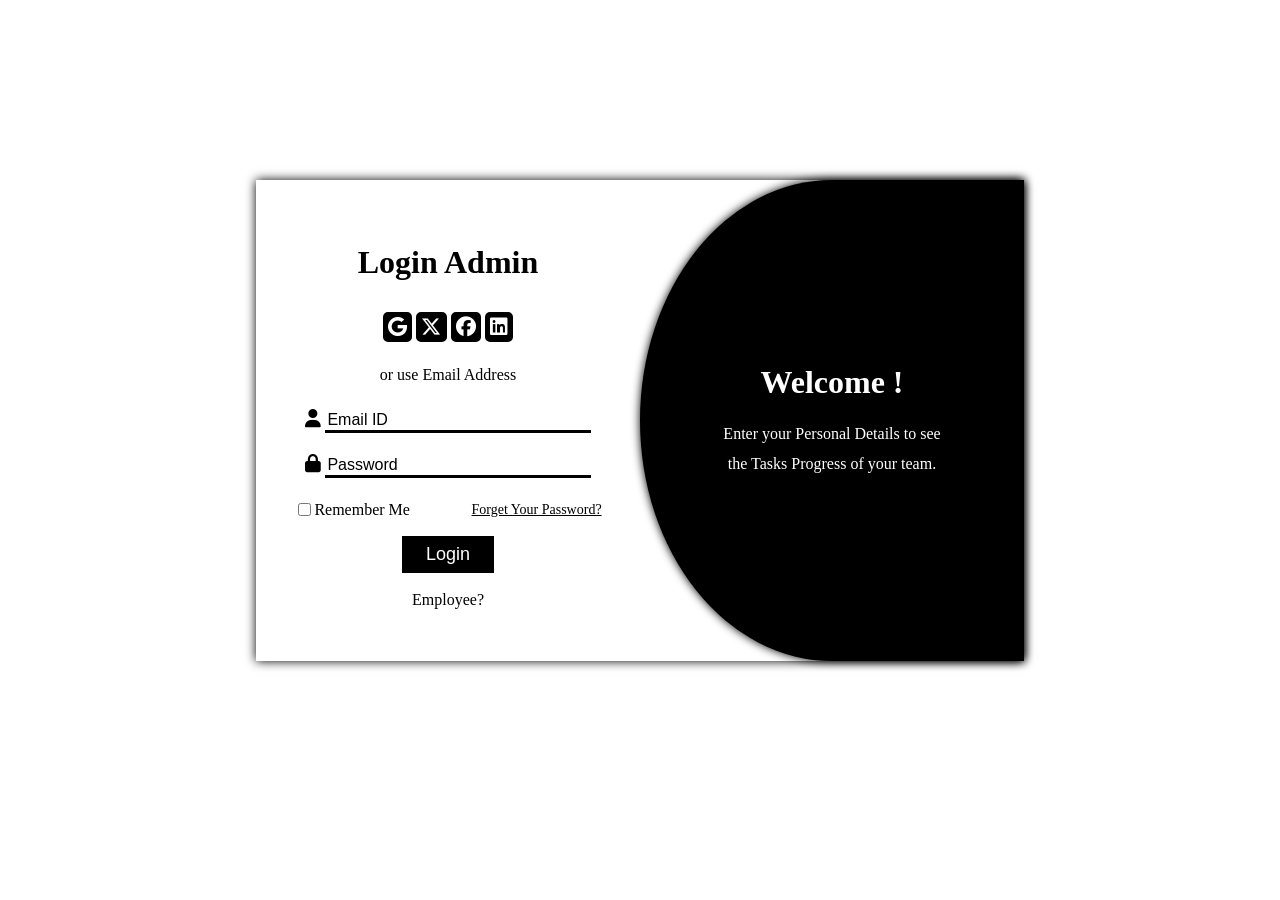
<file: index.html>
<!DOCTYPE html>
<html lang="en">
<head>
    <meta charset="UTF-8">
    <meta name="viewport" content="width=device-width, initial-scale=1.0">
    <title>Todoist</title>
    <link rel="stylesheet" href="style.css">
    <link rel="stylesheet" href="https://cdnjs.cloudflare.com/ajax/libs/font-awesome/6.6.0/css/all.min.css"/>
</head>
<body>
    <div class="login-signup2" id="loginsignup2">
        <div class="align" id="colorchange">
            
            
            <div class="login">
                <form id="">
                <h1>Login Admin</h1>
                <a href=""><i class="fa-brands fa-google"></i></a>
                <a href=""><i class="fa-brands fa-x-twitter"></i></a>
                <a href=""><i class="fa-brands fa-facebook"></i></a>
                <a href=""><i class="fa-brands fa-linkedin"></i></a><br>
                or use Email Address <br>
                
                <i class="fa-solid fa-user"></i>
                <input type="email" name="email" id="emailid" placeholder="Email ID">  <br>
                <i class="fa-solid fa-lock"></i>
                <input type="password" name="password" id="passwordid" placeholder="Password"> <br>
                <span><span><input type="checkbox" name="" id="">Remember Me </span><a href="" id="forget">Forget Your Password?</a></span>
                
                <input type="button" value="Login" onclick="admin()">
                <div id="invalid"></div>
                <p onclick="move()" id="create">Employee?</p>
                
                </form>
                
            </div>


            <div class="cover" id="coverid">
                <div class="coveralign">
                    <h1 id="head">Welcome !</h1>
                    <p id="para">Enter your Personal Details to see the Tasks Progress of your team.</p>
                    
                </div>
            </div>


            
            <div class="signup">
                <h1>Login Employees</h1>
                <a href=""><i class="fa-brands fa-google"></i></a>
                <a href=""><i class="fa-brands fa-x-twitter"></i></a>
                <a href=""><i class="fa-brands fa-facebook"></i></a>
                <a href=""><i class="fa-brands fa-linkedin"></i></a> <br>
                or Enter Your Details <br>
               
            
                <i class="fa-solid fa-user"></i>
                <input type="email" name="email" id="emailidemp" placeholder="Email ID">  <br>
                <i class="fa-solid fa-lock"></i>
                <input type="password" name="password" id="passwordidemp" placeholder="Password"> <br>
                
                <input type="button" value="Sign Up" onclick="emp()">
                <div id="invalidemp"></div>
                <p onclick="moveback()" id="already">Admin?</p>
            </div>

        </div>
    </div>


    <script src="script.js"></script>
</body>
</html>
</file>
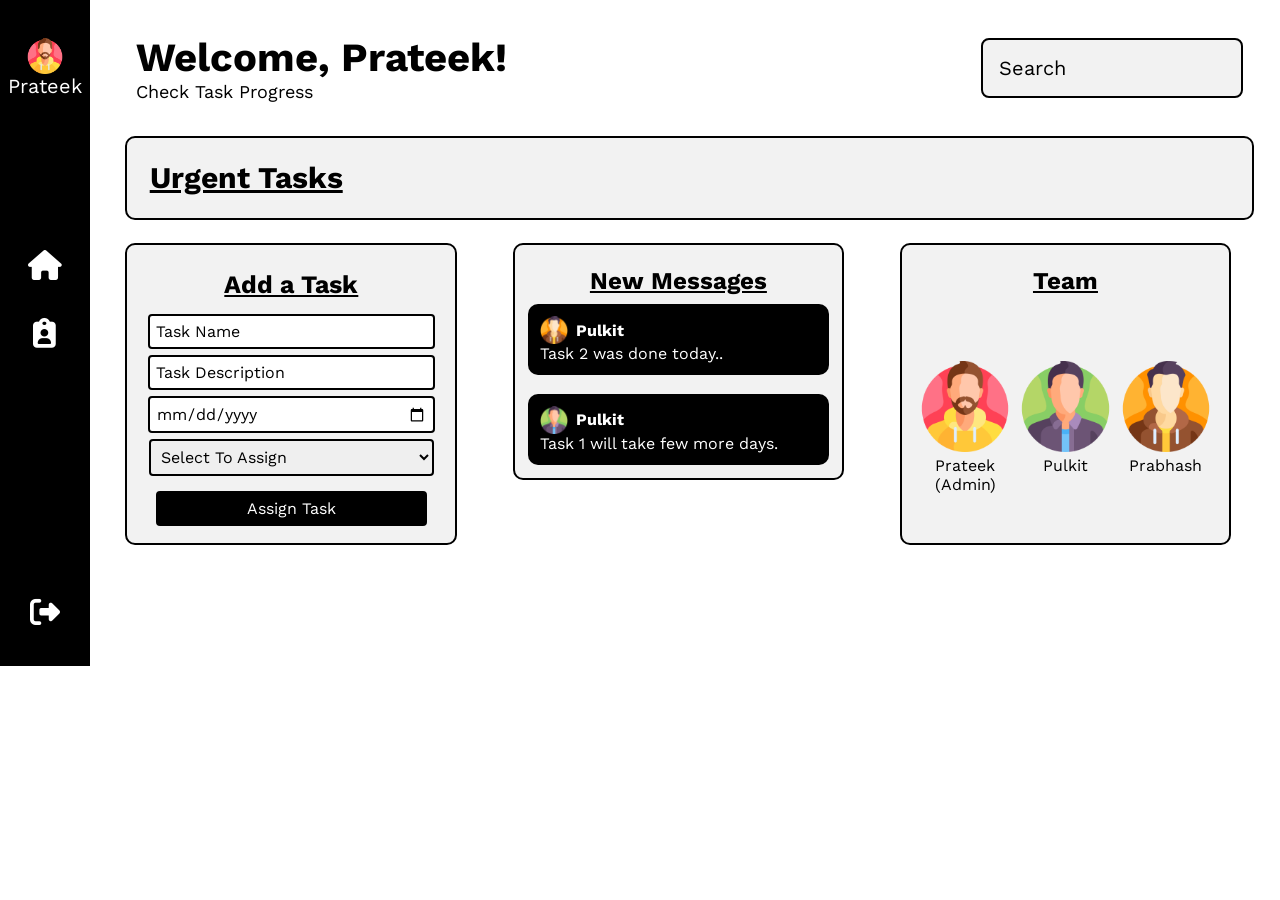
<file: admin.html>
<!DOCTYPE html>
<html lang="en">
<head>
    <meta charset="UTF-8">
    <meta name="viewport" content="width=device-width, initial-scale=1.0">
    <title>Todoist</title>
    <link rel="stylesheet" href="admin.css">
    <link rel="stylesheet" href="https://cdnjs.cloudflare.com/ajax/libs/font-awesome/6.6.0/css/all.min.css"/>
    <link rel="preconnect" href="https://fonts.googleapis.com">
<link rel="preconnect" href="https://fonts.gstatic.com" crossorigin>
<link href="https://fonts.googleapis.com/css2?family=Work+Sans:ital,wght@0,100..900;1,100..900&display=swap" rel="stylesheet">
</head>
<body>
    <div class="navbar">
        <img src="review1.png" alt=""> 
        <span>Prateek</span> <br> <br> <br> <br> <br> <br> <br> <br>

            <a href="admin.html"><i class="fa-solid fa-house"></i></a> <br>  <br>
            <a href=""><i class="fa-solid fa-clipboard-user"></a></i>
            <a href="index.html" id="logout"><i class="fa-solid fa-right-from-bracket" ></i></a>


    </div>
    <div class="dash"> 
        <div class="head">
            <div class="welcome">
                <span id="wel"><b>Welcome, Prateek!</b></span> <br>
                <span id="tag">Check Task Progress</span>
            </div> &ensp;&ensp;&ensp;&ensp;&ensp;&ensp;&ensp;&ensp;&ensp;&ensp;&ensp;&ensp;&ensp;&ensp;&ensp;&ensp;&ensp;&ensp;&ensp;&ensp;&ensp;&ensp;&ensp;
            <div class="search">
                <input type="search" name="" id="" placeholder="Search">
            </div>
        </div>

        <div class="task-assigned">
            <div class="align" id="align">
            <h2>Urgent Tasks</h2>
            <!-- <span class="tasks">Task-1 (Prabhash)<span id="date"><i class="fa-solid fa-circle-dot" style="color: #ff0000;"></i> Today</span></span> <hr>
            <span class="tasks">Task-2 <span id="date"><i class="fa-solid fa-circle-dot" style="color: #ff0000;"></i> 21 September</span></span> <hr>
            <span class="tasks">Task-3 <span id="date"><i class="fa-solid fa-circle-dot" style="color: #ff0000;"></i> 20 September</span></span> <hr> -->
        </div>
        </div>


        <div class="row">
            <div class="addtask">
                <h3>Add a Task</h3>
                
                <input type="text" name="" id="task-name" placeholder="Task Name"> <br>
                
                <input type="text" name="" id="task-desc" placeholder="Task Description"> <br>
                
                <input type="date" name="" id="task-date"> <br>
                
                <select name="" id="task-assign"><option value="select">Select To Assign</option><option value="emp1">Prabhash</option> <option value="emp2">Pulkit</option></select> <br>
               <input id="assign-task-btn" type="submit" value="Assign Task">
            </div>
            <div class="messages">
                <h2>New Messages</h2>
                <div class="mess">
                    <span id="dp"><img src="review4.png" alt="">&ensp;<h4> Pulkit</h4></span>
                    <p>Task 2 was done today..</p>
                </div>
                <br>
                <div class="mess">
                    <span id="dp"><img src="review3.png" alt="">&ensp;<h4> Pulkit</h4></span>
                    <p>Task 1 will take few more days.</p>
                </div>
                
                
            </div> 
 


            <div class="team">
                <h2>Team</h2> 
                <br> <br> <br>
                <div class="img">
                    <span><img src="review1.png" alt=""><br>Prateek (Admin)</span>
                    <span><img src="review3.png" alt=""> <br>Pulkit </span> <br>
                    <span><img src="review4.png" alt=""> <br>Prabhash</span>
                </div>
            </div>
        </div>
    </div>
    <script src="script.js"></script>
</body>
</html>
</file>
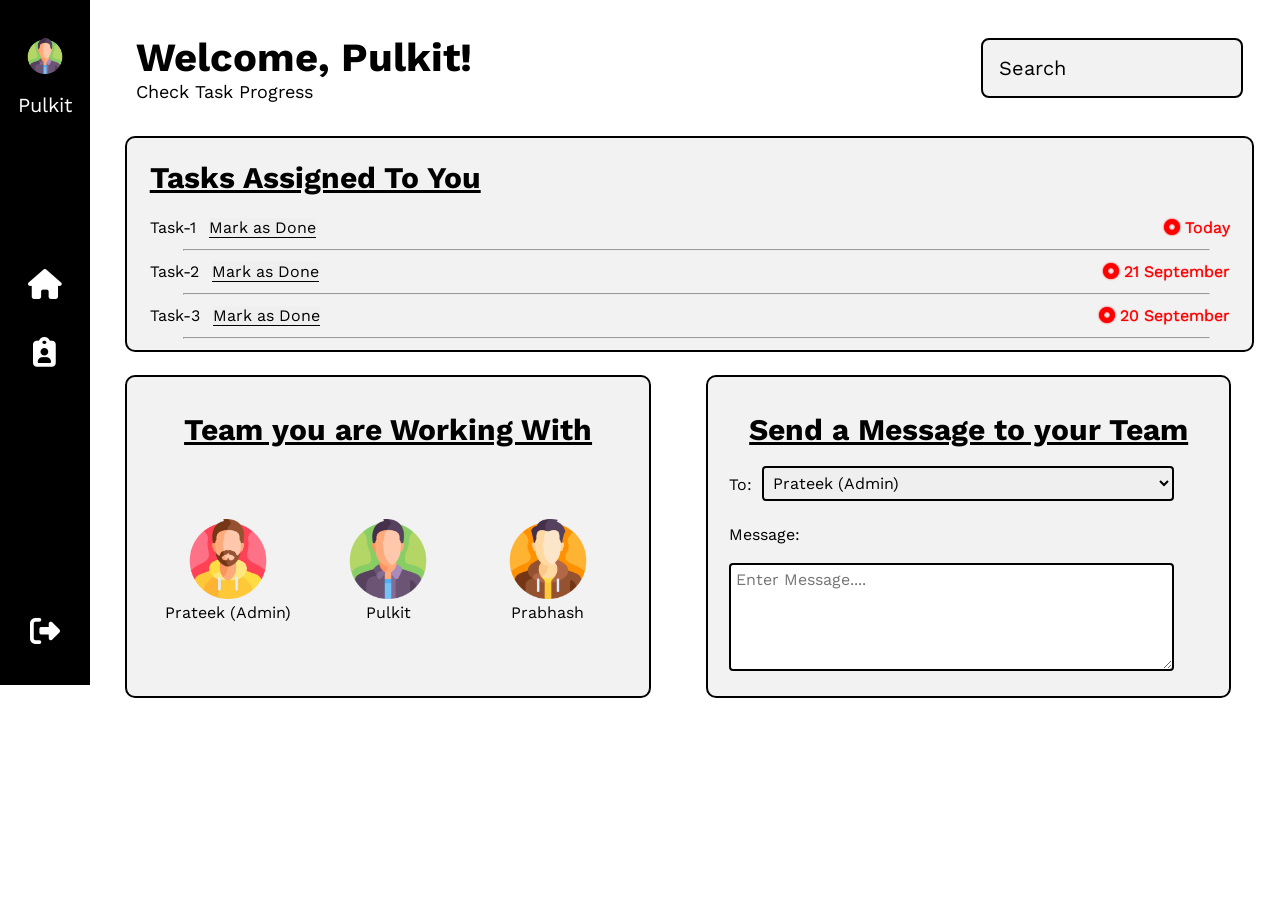
<file: emp1.html>
<!DOCTYPE html>
<html lang="en">
<head>
    <meta charset="UTF-8">
    <meta name="viewport" content="width=device-width, initial-scale=1.0">
    <title>Document</title>
    <link rel="stylesheet" href="emp1.css">
    <link rel="stylesheet" href="https://cdnjs.cloudflare.com/ajax/libs/font-awesome/6.6.0/css/all.min.css"/>
    <link rel="preconnect" href="https://fonts.googleapis.com">
    <link rel="preconnect" href="https://fonts.gstatic.com" crossorigin>
    <link href="https://fonts.googleapis.com/css2?family=Work+Sans:ital,wght@0,100..900;1,100..900&display=swap" rel="stylesheet">
</head>
<body>
    <div class="navbar">
        <img src="review3.png" alt=""> <br> 
        <span>Pulkit</span> <br> <br> <br> <br> <br> <br> <br> <br>

            <a href="admin.html"><i class="fa-solid fa-house"></i></a> <br>  <br>
            <a href=""><i class="fa-solid fa-clipboard-user"></a></i>
            <a href="index.html" id="logout"><i class="fa-solid fa-right-from-bracket" ></i></a>
    </div>


    <div class="dash">
        <div class="head">
            <div class="welcome">
                <span id="wel"><b>Welcome, Pulkit!</b></span> <br>
                <span id="tag">Check Task Progress</span>
            </div> &ensp;&ensp;&ensp;&ensp;&ensp;&ensp;&ensp;&ensp;&ensp;&ensp;&ensp;&ensp;&ensp;&ensp;&ensp;&ensp;&ensp;&ensp;&ensp;&ensp;&ensp;&ensp;&ensp;
            <div class="search">
                <input type="search" name="" id="" placeholder="Search">
            </div>
        </div>

        <div class="task-assigned">
            <div class="align">
            <h2>Tasks Assigned To You</h2>
            <span class="tasks"><span>Task-1 &ensp;<button id="done">Mark as Done</button></span><span id="date"><i class="fa-solid fa-circle-dot" style="color: #ff0000;"></i> Today</span></span> <hr>
            <span class="tasks"><span>Task-2 &ensp;<button id="done">Mark as Done</button></span><span id="date"><i class="fa-solid fa-circle-dot" style="color: #ff0000;"></i> 21 September</span></span> <hr>
            <span class="tasks"><span>Task-3 &ensp;<button id="done">Mark as Done</button> </span><span id="date"><i class="fa-solid fa-circle-dot" style="color: #ff0000;"></i> 20 September</span></span> <hr>
        </div>
        </div>

        <div class="row">
            <div class="team">
                <h2>Team you are Working With</h2> 
                <br> <br> <br>
                <div class="img">
                    <span><img src="review1.png" alt=""><br>Prateek (Admin)</span>
                    <span><img src="review3.png" alt=""> <br>Pulkit </span> <br>
                    <span><img src="review4.png" alt=""> <br>Prabhash</span>
                </div>
            </div>
            <div class="message">
                <h2>Send a Message to your Team</h2>
                To: <select name="" id=""><option value="">Prateek (Admin)</option> <option value="">Prabhash</option></select> <br> <br>
                Message: <br>
                <br><textarea name="" id="" cols="30" rows="5" placeholder="Enter Message...."></textarea>
                
            </div>
        </div>

    </div>
    <script src="script.js"></script>
</body>
</html>
</file>
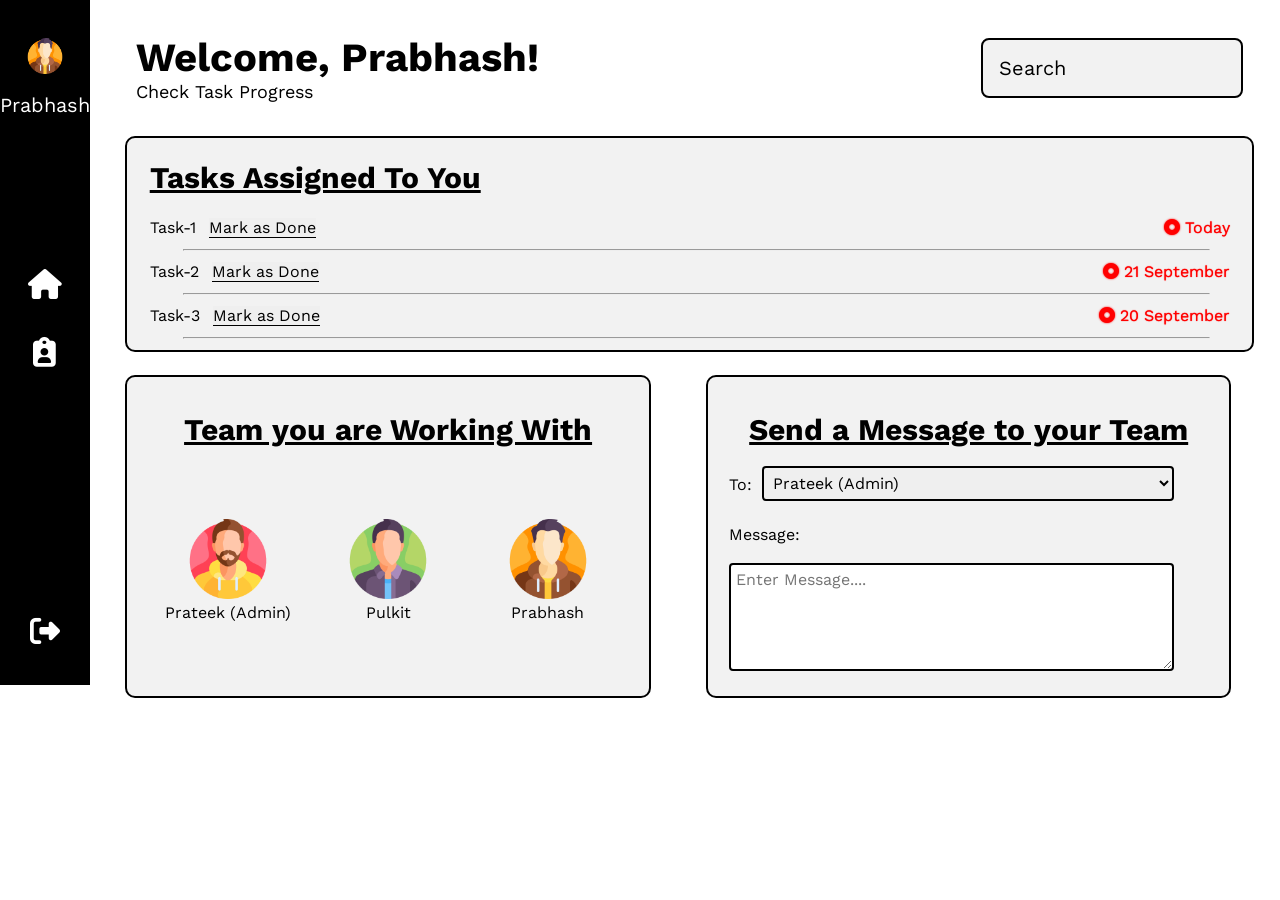
<file: emp2.html>
<!DOCTYPE html>
<html lang="en">
<head>
    <meta charset="UTF-8">
    <meta name="viewport" content="width=device-width, initial-scale=1.0">
    <title>Document</title>
    <link rel="stylesheet" href="emp1.css">
    <link rel="stylesheet" href="https://cdnjs.cloudflare.com/ajax/libs/font-awesome/6.6.0/css/all.min.css"/>
    <link rel="preconnect" href="https://fonts.googleapis.com">
    <link rel="preconnect" href="https://fonts.gstatic.com" crossorigin>
    <link href="https://fonts.googleapis.com/css2?family=Work+Sans:ital,wght@0,100..900;1,100..900&display=swap" rel="stylesheet">
</head>
<body>
    <div class="navbar">
        <img src="review4.png" alt=""> <br> 
        <span>Prabhash</span> <br> <br> <br> <br> <br> <br> <br> <br>

            <a href="admin.html"><i class="fa-solid fa-house"></i></a> <br>  <br>
            <a href=""><i class="fa-solid fa-clipboard-user"></a></i>
            <a href="index.html" id="logout"><i class="fa-solid fa-right-from-bracket" ></i></a>
    </div>


    <div class="dash">
        <div class="head">
            <div class="welcome">
                <span id="wel"><b>Welcome, Prabhash!</b></span> <br>
                <span id="tag">Check Task Progress</span>
            </div> &ensp;&ensp;&ensp;&ensp;&ensp;&ensp;&ensp;&ensp;&ensp;&ensp;&ensp;&ensp;&ensp;&ensp;&ensp;&ensp;&ensp;&ensp;&ensp;&ensp;&ensp;&ensp;&ensp;
            <div class="search">
                <input type="search" name="" id="" placeholder="Search">
            </div>
        </div>

        <div class="task-assigned">
            <div class="align">
            <h2>Tasks Assigned To You</h2>
            <span class="tasks"><span>Task-1 &ensp;<button id="done">Mark as Done</button></span><span id="date"><i class="fa-solid fa-circle-dot" style="color: #ff0000;"></i> Today</span></span> <hr>
            <span class="tasks"><span>Task-2 &ensp;<button id="done">Mark as Done</button></span><span id="date"><i class="fa-solid fa-circle-dot" style="color: #ff0000;"></i> 21 September</span></span> <hr>
            <span class="tasks"><span>Task-3 &ensp;<button id="done">Mark as Done</button> </span><span id="date"><i class="fa-solid fa-circle-dot" style="color: #ff0000;"></i> 20 September</span></span> <hr>
        </div>
        </div>

        <div class="row">
            <div class="team">
                <h2>Team you are Working With</h2> 
                <br> <br> <br>
                <div class="img">
                    <span><img src="review1.png" alt=""><br>Prateek (Admin)</span>
                    <span><img src="review3.png" alt=""> <br>Pulkit </span> <br>
                    <span><img src="review4.png" alt=""> <br>Prabhash</span>
                </div>
            </div>
            <div class="message">
                <h2>Send a Message to your Team</h2>
                To: <select name="" id=""><option value="">Prateek (Admin)</option> <option value="">Pulkit</option></select> <br> <br>
                Message: <br>
                <br><textarea name="" id="" cols="30" rows="5" placeholder="Enter Message...."></textarea>
                
            </div>
        </div>
    </div>
    <script src="script.js"></script>
</body>
</html>
</file>
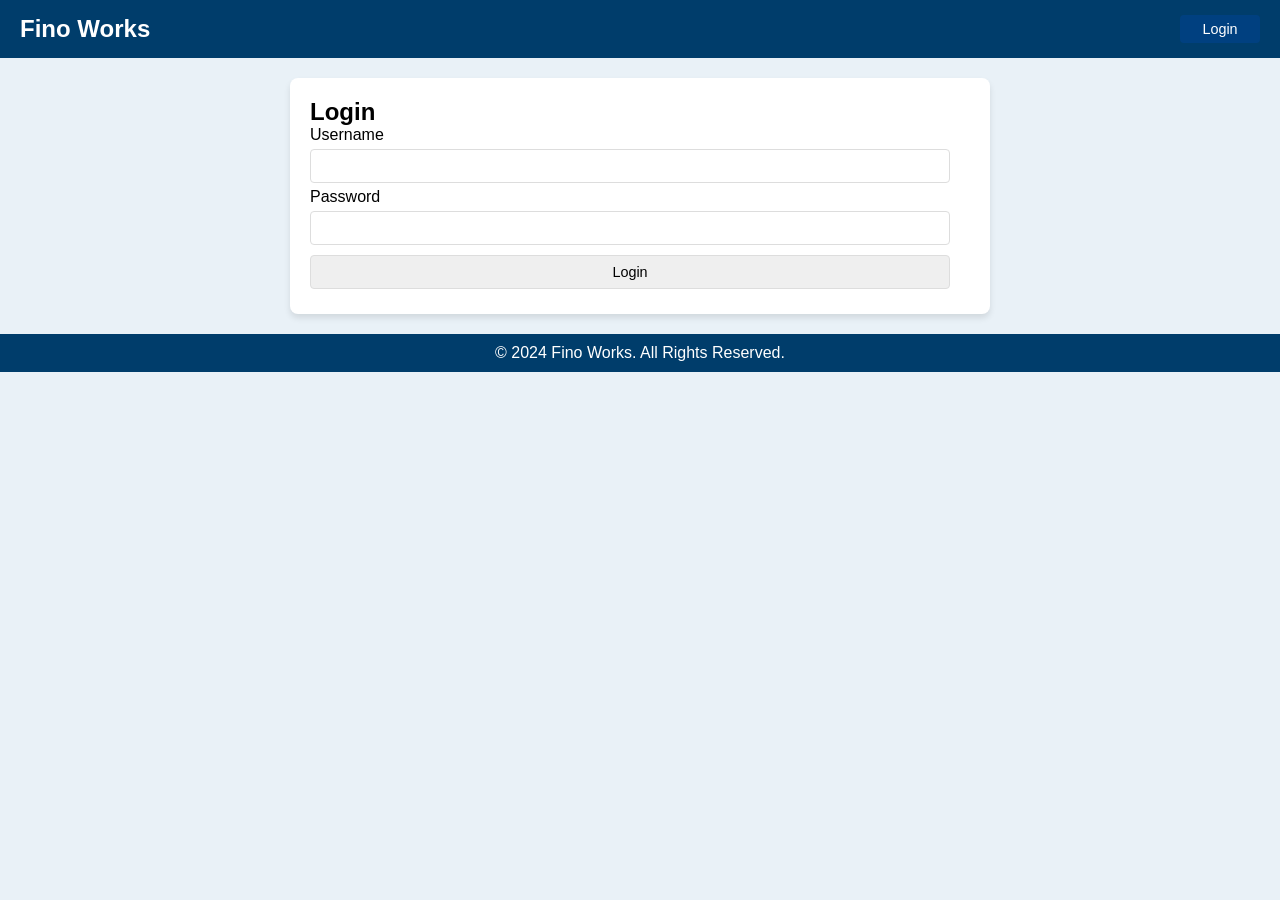
<file: old.html>
<!DOCTYPE html>
<html lang="en">
<head>
  <meta charset="UTF-8">
  <meta name="viewport" content="width=device-width, initial-scale=1.0">
  <title>Morgan Stanley Task Management</title>
  <style>
    *{
      margin: 0;
      padding: 0;
      box-sizing: border-box;
    }
    body {
      font-family: Arial, sans-serif;
      margin: 0;
      padding: 0;
      background-color: #e9f1f7;
      display: flex;
      flex-direction: column;
      min-height: 100vh;
    }
    nav {
      background-color: #003d6b;
      color: white;
      padding: 10px 20px;
      display: flex;
      align-items: center;
    }
    nav h1 {
      margin: 0;
      font-size: 1.5em;
    }
    nav button {
      background-color: #004080;
      width: 80px;
      color: white;
      border: none;
      padding: 6px 12px;
      border-radius: 4px;
      cursor: pointer;
      font-size: 0.9em;
      margin-left: auto; /* Aligns button to the right */
    }
    nav button:hover {
      background-color: #00274d;
    }
    .container {
      margin: 20px auto;
      padding: 20px;
      background-color: white;
      border-radius: 8px;
      box-shadow: 0px 4px 6px rgba(0, 0, 0, 0.1);
      width: 80%;
      max-width: 700px;
      box-sizing: border-box;
    }
    .hidden {
      display: none;
    }
    .error, .success {
      font-size: 0.9em;
    }
    .error {
      color: #e74c3c;
    }
    .success {
      color: #27ae60;
    }
    .dashboard {
      display: flex;
      gap: 10px;
      flex-wrap: wrap;
    }
    .dashboard .task-section, .dashboard .assigned-tasks {
      flex: 1;
      min-width: 280px;
    }
    input, select, button {
      width: calc(100% - 20px);
      margin: 5px 0;
      padding: 8px;
      border-radius: 4px;
      border: 1px solid #ddd;
      box-sizing: border-box;
      font-size: 0.9em;
    }
    input[type="submit"]
    {
      background-color: black;
      color: white;
      border: 2px solid black;
    }
    input[type="submit"]:hover
    {
      background-color: white;
      color: black;
      
    }
    ul {
      padding: 0;
      list-style-type: none;
    }
    ul li {
      background: #f4f4f4;
      margin: 5px 0;
      padding: 8px;
      border-radius: 4px;
      display: flex;
      justify-content: space-between;
      align-items: center;
    }
    .assigned-tasks button {
      background-color: #e74c3c;
      font-size: 0.8em;
      margin-left: 10px;
    }
    .assigned-tasks button:hover {
      background-color: #c0392b;
    }
    .complete-button {
      background-color: #27ae60;
      font-size: 0.8em;
      width: 100px;
    }
    .complete-button:hover {
      background-color: #1e8449;
    }
    footer {
      background-color: #003d6b;
      color: white;
      padding: 10px 20px;
      text-align: center;
      position: relative;
      width: 100%;
    }
  </style>
</head>
<body>

  <!-- Navbar -->
  <nav>
    <h1>Fino Works</h1>
    <button id="nav-btn">Login</button>
  </nav>

  <!-- Login Page -->
  <div id="login-page" class="container">
    <h2>Login</h2>
    <form id="login-form">
      <label for="username">Username</label>
      <input type="text" id="username" required />
      <label for="password">Password</label>
      <input type="password" id="password" required />
      <button type="submit">Login</button>
      <p id="login-error" class="error"></p>
    </form>
  </div>

  <!-- Admin Dashboard -->
  <div id="admin-dashboard" class="container hidden">
    <h2>Admin Dashboard - Task Management</h2>
    <div class="dashboard">
      <div class="task-section">
        <h3>Create New Task</h3>
        <form id="task-form">
          <label for="task-name">Task Name</label>
          <input type="text" id="task-name" required />
          <label for="task-desc">Task Description</label>
          <input type="text" id="task-desc" required />
          <label for="task-deadline">Task Deadline</label>
          <input type="date" id="task-deadline" required />
          <label for="task-priority">Task Priority</label>
          <select id="task-priority" required>
            <option value="High">High Priority</option>
            <option value="Medium">Medium Priority</option>
            <option value="Low">Low Priority</option>
          </select>
          <label for="task-category">Category</label>
          <input type="text" id="task-category" required />
          <label for="task-assignee">Assignee</label>
          <select id="task-assignee" required>
            <option value="employee1">Employee 1</option>
            <option value="employee2">Employee 2</option>
          </select>
          <button type="submit">Add Task</button>
        </form>
        <p id="task-success" class="success"></p>
      </div>
      <div class="assigned-tasks">
        <h3>Assigned Tasks</h3>
        <ul id="admin-task-list"></ul>
      </div>
    </div>
  </div>

  <!-- Employee Dashboard -->
  <div id="employee-dashboard" class="container hidden">
    <h2>Employee Dashboard - My Tasks</h2>
    <ul id="employee-task-list"></ul>
  </div>

  <!-- Footer -->
  <footer>
    <p>&copy; 2024 Fino Works. All Rights Reserved.</p>
  </footer>

  <script>
    // Data Store
    let tasks = [];

    // Toggle Navbar Button
    const navButton = document.getElementById('nav-btn');

    function updateNavbar() {
      if (document.getElementById('login-page').classList.contains('hidden')) {
        navButton.textContent = 'Logout';
      } else {
        navButton.textContent = 'Login';
      }
    }

    // Login Page Functionality
    document.getElementById('login-form').addEventListener('submit', function (e) {
      e.preventDefault();
      const username = document.getElementById('username').value;
      const password = document.getElementById('password').value;

      if (username === 'admin' && password === 'admin123') {
        document.getElementById('login-page').classList.add('hidden');
        document.getElementById('admin-dashboard').classList.remove('hidden');
        document.getElementById('employee-dashboard').classList.add('hidden');
        updateNavbar();
      } else if (username === 'employee1' && password === 'employee123') {
        document.getElementById('login-page').classList.add('hidden');
        document.getElementById('employee-dashboard').classList.remove('hidden');
        document.getElementById('admin-dashboard').classList.add('hidden');
        renderEmployeeTasks(username);
        updateNavbar();
      } else if (username === 'employee2' && password === 'employee123') {
        document.getElementById('login-page').classList.add('hidden');
        document.getElementById('employee-dashboard').classList.remove('hidden');
        document.getElementById('admin-dashboard').classList.add('hidden');
        renderEmployeeTasks(username);
        updateNavbar();
      } else {
        document.getElementById('login-error').textContent = 'Invalid username or password';
      }
    });

    // Admin Dashboard Functionality
    document.getElementById('task-form').addEventListener('submit', function (e) {
      e.preventDefault();
      const taskName = document.getElementById('task-name').value;
      const taskDesc = document.getElementById('task-desc').value;
      const taskDeadline = document.getElementById('task-deadline').value;
      const taskPriority = document.getElementById('task-priority').value;
      const taskCategory = document.getElementById('task-category').value;
      const taskAssignee = document.getElementById('task-assignee').value;

      const newTask = {
        id: Date.now(),
        name: taskName,
        description: taskDesc,
        deadline: taskDeadline,
        priority: taskPriority,
        category: taskCategory,
        assignee: taskAssignee
      };

      tasks.push(newTask);
      renderAdminTaskList();
      document.getElementById('task-success').textContent = 'Task added successfully!';
      document.getElementById('task-form').reset();
    });

    function renderAdminTaskList() {
      const adminTaskList = document.getElementById('admin-task-list');
      adminTaskList.innerHTML = '';
      tasks.forEach(task => {
        const li = document.createElement('li');
        li.textContent =` ${task.name} - ${task.description} - Deadline: ${task.deadline} - Priority: ${task.priority} - Category: ${task.category}`;
        const deleteBtn = document.createElement('button');
        deleteBtn.textContent = 'Delete';
        deleteBtn.onclick = () => deleteTask(task.id);
        li.appendChild(deleteBtn);
        adminTaskList.appendChild(li);
      });
    }

    function deleteTask(taskId) {
      tasks = tasks.filter(task => task.id !== taskId);
      renderAdminTaskList();
      renderEmployeeTasks(document.getElementById('username').value); // Update employee view
    }

    // Employee Dashboard Functionality
    function renderEmployeeTasks(username) {
      const employeeTaskList = document.getElementById('employee-task-list');
      employeeTaskList.innerHTML = '';
      const filteredTasks = tasks.filter(task => task.assignee === username);
      filteredTasks.forEach(task => {
        const li = document.createElement('li');
        li.textContent = `${task.name} - ${task.description} - Deadline: ${task.deadline}`;
        const completeBtn = document.createElement('button');
        completeBtn.textContent = 'Complete';
        completeBtn.classList.add('complete-button');
        completeBtn.onclick = () => completeTask(task.id);
        li.appendChild(completeBtn);
        employeeTaskList.appendChild(li);
      });
    }

    function completeTask(taskId) {
      tasks = tasks.filter(task => task.id !== taskId);
      renderEmployeeTasks(document.getElementById('username').value); 
      renderAdminTaskList();
    }

    // Logout Functionality
    navButton.addEventListener('click', function () {
      if (navButton.textContent === 'Logout') {
        document.getElementById('login-page').classList.remove('hidden');
        document.getElementById('admin-dashboard').classList.add('hidden');
        document.getElementById('employee-dashboard').classList.add('hidden');
        updateNavbar();
      }
    });
  </script>

</body>
</html>
</file>
<file: style.css>
.login-signup2
{
    
    width: 100%;
}
.login-signup2 .align
{
    display: flex;
    background-color: white;
    box-shadow: 0px 0px 10px black;
    position: fixed;
    z-index: 11;
    left: 20%;
    top: 20%; 
    width: 60%;
}
.login 
{
    width: 100%;
    text-align: center;
    line-height:45px;
    padding: 5%;
}
.login a
{
    text-decoration: none;
    color: black;
    font-size: 14px;
    text-decoration: underline;
}
.login a i
{
    font-size: 20px;
    border: 2px solid black;
    color:white;
    background-color: black;
    padding: 1%;
    border-radius: 5px;
  
}
.login i
{
    color: black;
    font-size: 18px;
}

.login #create
{
    font-size: 16px;
    margin: 0;
    
    cursor: pointer;
}
.login #create:hover
{
    text-decoration: underline;
    color: black;
}
.login input[type="email"], .login input[type="password"]
{
    width: 85%;
    height: 10%;
    font-size: 16px;
    border: none;

    border-bottom: 3px solid black;
  
    outline: none;
    
}
.login input[type="email"]::placeholder, .login input[type="password"]::placeholder{
    color: black;
}

.login span
{
    display: flex;
    justify-content: space-between;
   
}
#invalid
{
    color: red;
    font-weight: 900;
    text-align: center;
}
#invalidemp
{
    color: red;
    font-weight: 900;
    text-align: center;
}
.login span #forget:hover
{
    color: black;
}
.login input[type="button"]
{
    
    padding: 2%;
    width: 30%;
    font-size: 18px;
    color: white;
    background-color: black;
    border: 2px solid black;
    transition: all ease 0.5s;
}
.login input[type="hover"]:hover
{
    box-shadow: 0px 0px 10px black; 
}

.signup  
{
    width: 100%;
    text-align: center;
    line-height: 50px;
    padding: 5%;
    border-radius: 10px;
}
.signup a
{
    text-decoration: none;
    
}
.signup a i
{
    color: white;
    background-color: black;
    font-size: 20px;
    border: 1px solid black;
    padding: 1%;

    border-radius: 5px;
}
.signup a
{
    
    font-size: 14px;
    text-decoration: underline;
}
.signup i
{
    color: black;
    font-size: 18px;
}
.signup #already
{
    font-size: 16px;
    margin: 0;
  
    cursor: pointer;
}
.signup #already:hover
{
    color: black;
    text-decoration: underline;
}
.signup input[type="button"]
{
    background-color: black;
    color: white;
    border: 2px solid black;
    padding: 2%;
    width: 30%;
    font-size: 18px;
   
   
    transition: all ease 0.5s;
}
.signup input[type="button"]:hover
{
    box-shadow: 0px 0px 10px black; 
}
.signup input[type="email"], .signup input[type="password"]
{
    width: 85%;
    height: 10%;
    font-size: 16px;
 
    border: none;
    border-bottom: 3px solid black;

    outline: none;
    
}
.signup input[type="email"]::placeholder, .signup input[type="password"]::placeholder
{
    color: black;
}
.cover
{
    width: 50%;
    border-top-left-radius: 100%;
    border-bottom-left-radius: 100%;
    box-shadow: 0px 0px 10px black;
    height: 100%;
    position: absolute;
    z-index: 2;
    background-color: black;
    text-align: center;
    line-height: 30px;
    display: flex;
    justify-content: center;
    align-items: center;
    transition: all 1s ease;
    transform: translateX(100%);
    color: white;
}
.cover .coveralign
{
    padding: 20%;
}
</file>
<file: admin.css>
*
{
    font-family: "Work Sans", sans-serif;
    font-optical-sizing: auto;
    font-weight: weight;
    font-style: normal;
    margin: 0;
    padding: 0;
}
body
{
    display: flex;
    gap: 1%;
}
.navbar
{
    width: 7%;
    height: 100%;
    background-color: black;
    height: 100%;
    padding-top: 3%;
    padding-bottom: 3%;
    color: white;
    display: flex;
    flex-direction: column;
    align-items: center;
}
.navbar i
{
    color: white;
    font-size: 30px;
}
.navbar img
{
    width: 40%;
}
.navbar span
{
    font-size: 20px;
}
.navbar  #logout
{
    padding-top: 278%;
}
.dash
{
    width: 90%;
}

.head
{
    display: flex;
    justify-content: space-between;
    align-items: center;
    padding: 1%;
}
.head .welcome
{
  
    padding: 2%;
    border-radius: 20px;
}
.head .welcome #wel
{
    font-size: 40px;
}
.head .welcome #tag
{
    font-size: 18px;
}
.head .search input[type="search"]
{
    border-radius: 8px;
    outline: none;
    font-size: 20px;
    padding: 6%;
    width: 100%;
    border: 2px solid black;
    background-color: #f2f2f2;
}
.head .search input[type="search"]::placeholder
{
    color: black;
}


.task-assigned
{
    display: flex;
    align-items: center;
    justify-content: center;
    padding-left: 2%;
}
.task-assigned .align{
    width: 100%;
    background-color: #f2f2f2;
    padding: 1%;
    border-radius: 10px;
    border: 2px solid black;
}
.task-assigned .tasks
{
    display: flex;
    justify-content: space-between;
    padding: 1%;
}
.task-assigned h2
{
    padding: 1%;
    font-size: 30px;
    text-decoration: underline;
}
.task-assigned #date
{
    font-weight: 100%;
    text-shadow: 0px 0px 1px;
    color: red;
}
.task-assigned i
{
    font-weight: 100%;
    text-shadow: 0px 0px 2px;
    color: red;
}
.task-assigned hr
{
    width: 93%;
    margin-left: 4%;
}
.row
{
    display: grid;
    grid-template-columns: repeat(3,1fr);
    gap: 5%;
    
    padding: 2%;
    padding: 2%;
}

.addtask
{
    background-color: #f2f2f2;
    padding: 4%;
    text-align: center;
    border-radius: 10px;
    border: 2px solid black;
}
.addtask h3
{
    margin: 4%;
    text-decoration: underline;
    text-align: center;
    font-size: 25px;
}
.addtask input
{
    width: 90%;
    border-radius: 4px;
    outline: none;
    border: none;
    font-size: 16px;
    padding: 2%;
    margin: 1%;
    border: 2px solid black;
}
.addtask input::placeholder
{
    color: black;
}

.addtask select
{
    width: 94.7%;
    border-radius: 4px;
    outline: none;
    border: none;
    margin: 1%;
    font-size: 16px;
    padding: 2%;
    border: 2px solid black; 
}

.addtask input[type="submit"]
{
    background-color: black;
    color: white;
    width: 90%;
    margin: 1%;
    margin-top: 4%;
    padding: 2%;
}
.addtask input[type="submit"]:hover
{
    background-color: white;
    color:black;
    box-shadow: 0px 0px 4px black;
}


.messages
{
    background-color: #f2f2f2;
    padding: 4%;
    height: max-content;
    border-radius: 10px;
    border: 2px solid black;
}
.messages img
{
    width: 10%;
}

.messages #dp
{
    display: flex;
    align-items: center;
}
.messages h2
{
    text-align: center;
    margin: 3%;
    text-decoration: underline;
}
.messages .mess
{
    background-color: black;
    color: white;
    padding: 4%;
    border-radius: 10px;
    
}


.team
{
    background-color: #f2f2f2;
    padding: 4%;
    border-radius: 10px;
    border: 2px solid black;
}
.team .img
{
    display: flex;
    text-align: center; 
}

.team img
{
    width:90%;
}
.team h2
{
    text-align: center;
    margin: 3%;
    text-decoration: underline;
}
</file>
<file: emp1.css>
*
{
    font-family: "Work Sans", sans-serif;
    font-optical-sizing: auto;
    font-weight: weight;
    font-style: normal;
    margin: 0;
    padding: 0;
}
body
{
    display: flex;
    gap: 1%;
}
.navbar
{
    width: 7%;
    height: 100%;
    background-color: black;
    height: 100%;
    padding-top: 3%;
    padding-bottom: 3%;
    color: white;
    display: flex;
    flex-direction: column;
    align-items: center;
}
.navbar i
{
    color: white;
    font-size: 30px;
}
.navbar img
{
    width: 40%;
}
.navbar span
{
    font-size: 20px;
}
.navbar  #logout
{
    padding-top: 278%;
}
.dash
{
    width: 90%;
}

.head
{
    display: flex;
    justify-content: space-between;
    align-items: center;
    padding: 1%;
}
.head .welcome
{
  
    padding: 2%;
    border-radius: 20px;
}
.head .welcome #wel
{
    font-size: 40px;
}
.head .welcome #tag
{
    font-size: 18px;
}
.head .search input[type="search"]
{
    border-radius: 8px;
    outline: none;
    font-size: 20px;
    padding: 6%;
    width: 100%;
    border: 2px solid black;
    background-color: #f2f2f2;
}
.head .search input[type="search"]::placeholder
{
    color: black;
}
.task-assigned
{
    display: flex;
    align-items: center;
    justify-content: center;
    padding-left: 2%;
}
.task-assigned .align{
    width: 100%;
    background-color: #f2f2f2;
    padding: 1%;
    border-radius: 10px;
    border: 2px solid black;
}
.task-assigned button
{
   border: none;
    border-bottom: 1px solid black;
    font-size: 16px;
    transition: all ease 0.2s;
}
.task-assigned button:hover
{
    transform: translateY(2px);
    font-size: 18px;
   
}
.task-assigned .tasks
{
    display: flex;
    justify-content: space-between;
    padding: 1%;
}
.task-assigned h2
{
    padding: 1%;
    font-size: 30px;
    text-decoration: underline;
}
.task-assigned #date
{
    font-weight: 100%;
    text-shadow: 0px 0px 1px;
    color: red;
}
.task-assigned i
{
    font-weight: 100%;
    text-shadow: 0px 0px 2px;
    color: red;
}
.task-assigned hr
{
    width: 93%;
    margin-left: 4%;
}

.row
{
    display: grid;
    grid-template-columns: repeat(2,1fr);
    gap: 5%;
    
    padding: 2%;
    padding: 2%;
}

.team
{
    background-color: #f2f2f2;
    padding: 4%;
    border-radius: 10px;
    border: 2px solid black;
}
.team .img
{
    display: flex;
    text-align: center; 
}

.team img
{
    width:50%;
}
.team h2
{
    font-size: 30px;
    text-align: center;
    margin: 3%;
    text-decoration: underline;
}
.message
{
    background-color: #f2f2f2;
    padding: 4%;
    border-radius: 10px;
    border: 2px solid black;
}
.message h2
{
    font-size: 30px;
    text-align: center;
    margin: 3%;
    text-decoration: underline;
}
.message select
{
    width: 86%;
    border-radius: 4px;
    outline: none;
    border: none;
    font-size: 16px;
    padding: 1%;
    margin: 1%;
    border: 2px solid black;
}
.message textarea
{
    width: 90%;
    border-radius: 4px;
    outline: none;
    border: none;
    font-size: 16px;
    padding: 1%;
   
    border: 2px solid black;
}
</file>
